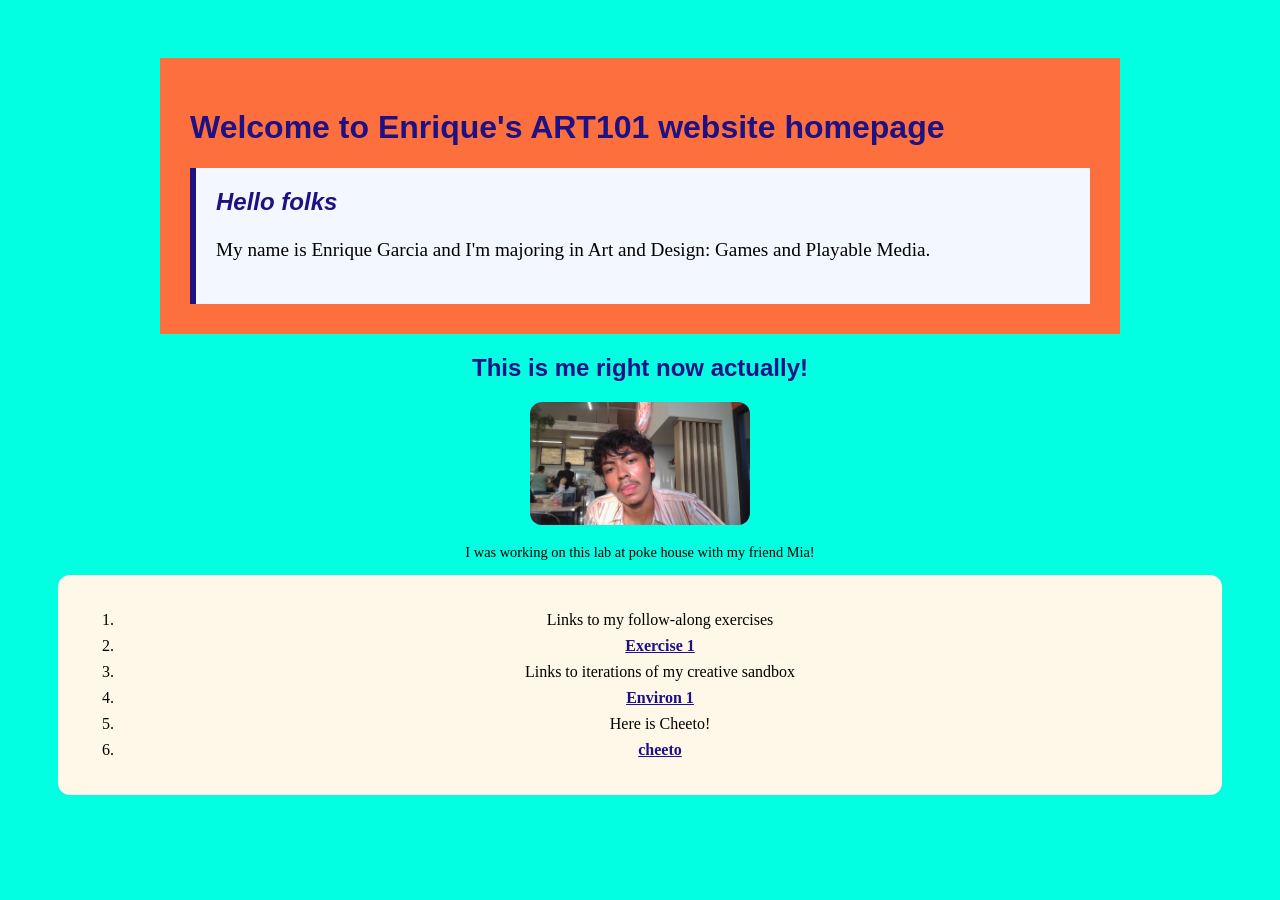
<file: index.html>
<!doctype html>
<html lang="en">
<head>
    <meta charset="utf-8">
    <title>Enrique's ART101 Homepage</title>
    <link href="site.css" rel="stylesheet" type="text/css">
</head>
<body>
    <div id="top-section">
    <div id="page">
<h1> Welcome to Enrique's ART101 website homepage</h1>
    <!-- All visible page content goes between <body> and </body> -->
<div id="introduction">
    <h2> Hello folks</h2>
<p>My name is Enrique Garcia and I'm majoring in Art and Design: Games and Playable Media.</p>
</div>
</div>
<div class="profile">
<h2>This is me right now actually!</h2>
<img src="environ/me.jpg">
<p> I was working on this lab at poke house with my friend Mia!</p>
<div class="navigation">
<ol>
        <li>Links to my follow-along exercises</li>
        <li><a href="exercises/ex01.html">Exercise 1</a></li>         
        <li>Links to iterations of my creative sandbox</li>
        <li><a href="environ/env02.html">Environ 1</a></li>
        <li> Here is Cheeto! </li>
        <li><a href="exercises/lab04.html"> cheeto</a></li>
    </ol>
</div>
</body>
</html>
</file>
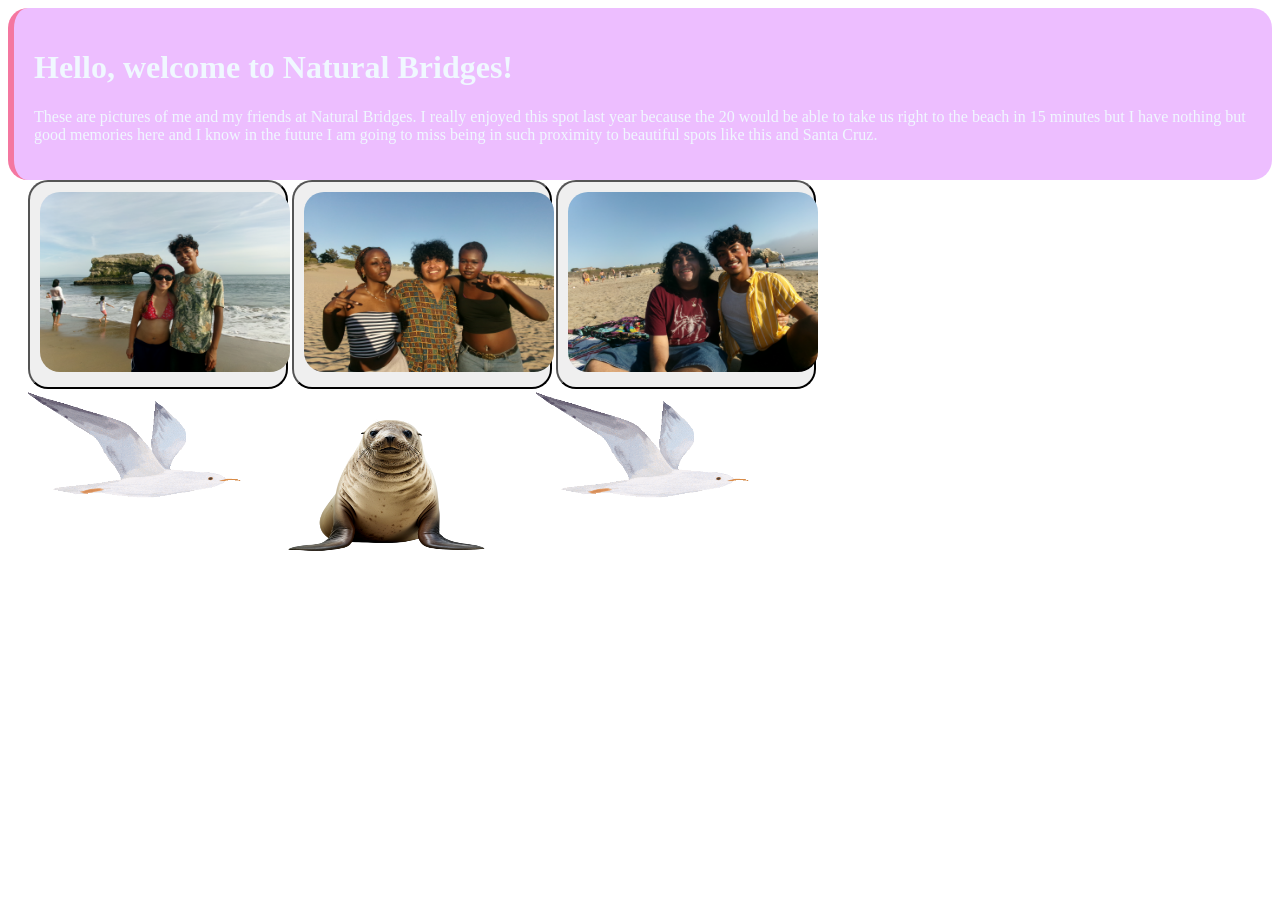
<file: env03.html>
<!doctype html>
<html lang="en">
<head>
    <meta charset="utf-8">
    <title>Environment 01</title>
    <link href="env03.css" rel="stylesheet" type="text/css">
    <script src="https://code.jquery-3.7.1.min.js"></script>
    <script src="env03.js" defer></script>
</head>
<body>
    <div id="upper">
    <h1><strong>Hello, welcome to Natural Bridges!</strong></h1>
<p>These are pictures of me and my friends at Natural Bridges. I really enjoyed this spot last year because the 20 would be able to take us right to the beach in 15 minutes but I have nothing but good memories here and I know in the future I am going to miss being in such proximity to beautiful spots like this and Santa Cruz.</p>
    </div>
    <div id="main">
 <button type="button" id="mia"> <img class="img" src="environ/Mia.jpeg"></button>
<button id="anthony"><img class="img" src="environ/MAM.jpeg"></button>
<button id="gio"><img class="img" src="environ/GE.jpeg"></button>
    </div>
    <div id="animals">
<img class="img" src="environ/seagull.gif">
<img class="img" src="environ/seal.png">
<img class="img" src="environ/seagull.gif">
    </div>
</body>
</html>
</file>
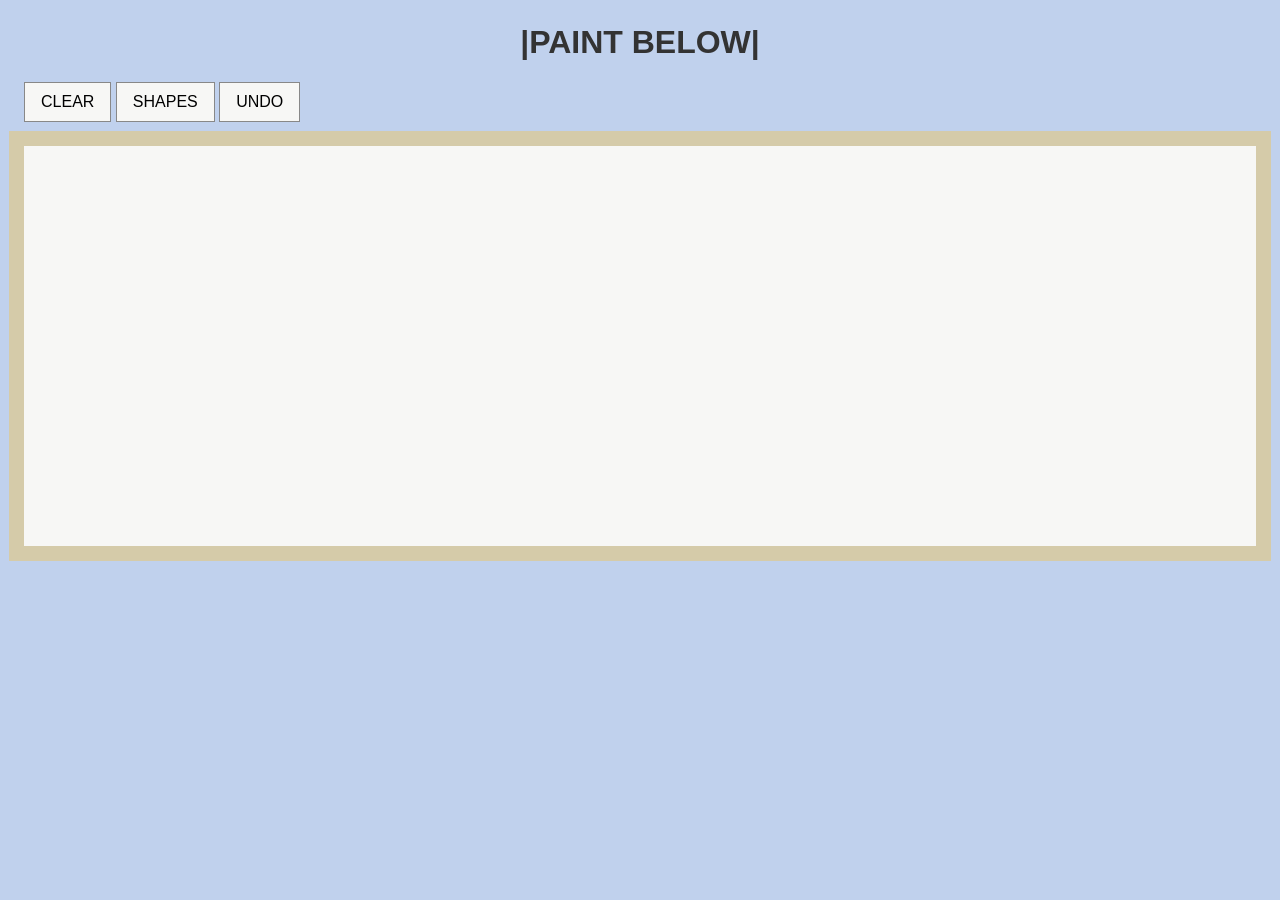
<file: prototype.html>
<!DOCTYPE html>
<html lang="en">
<head>
    <meta charset="UTF-8">
    <meta name="viewport" content="width=device-width, initial-scale=1.0">
    <title>Place something where you click</title>
    <link rel="stylesheet" href="prototype.css">
    <script src="https://code.jquery.com/jquery-3.7.1.min.js"></script>
    <script src="prototype.js" defer></script>
   <style>
@import url('https://fonts.googleapis.com/css2?family=Playwrite+CA+Guides&family=Redaction+35:ital,wght@0,400;0,700;1,400&display=swap');
</style>
</head>
<body>
    <h1>|PAINT BELOW|</h1>
    <button id="clear">CLEAR</button>
    <button id="SHAPES">SHAPES</button>
    <button id="UNDO">UNDO</button>
    <div id="stage"></div>
</body>
</html>
</file>
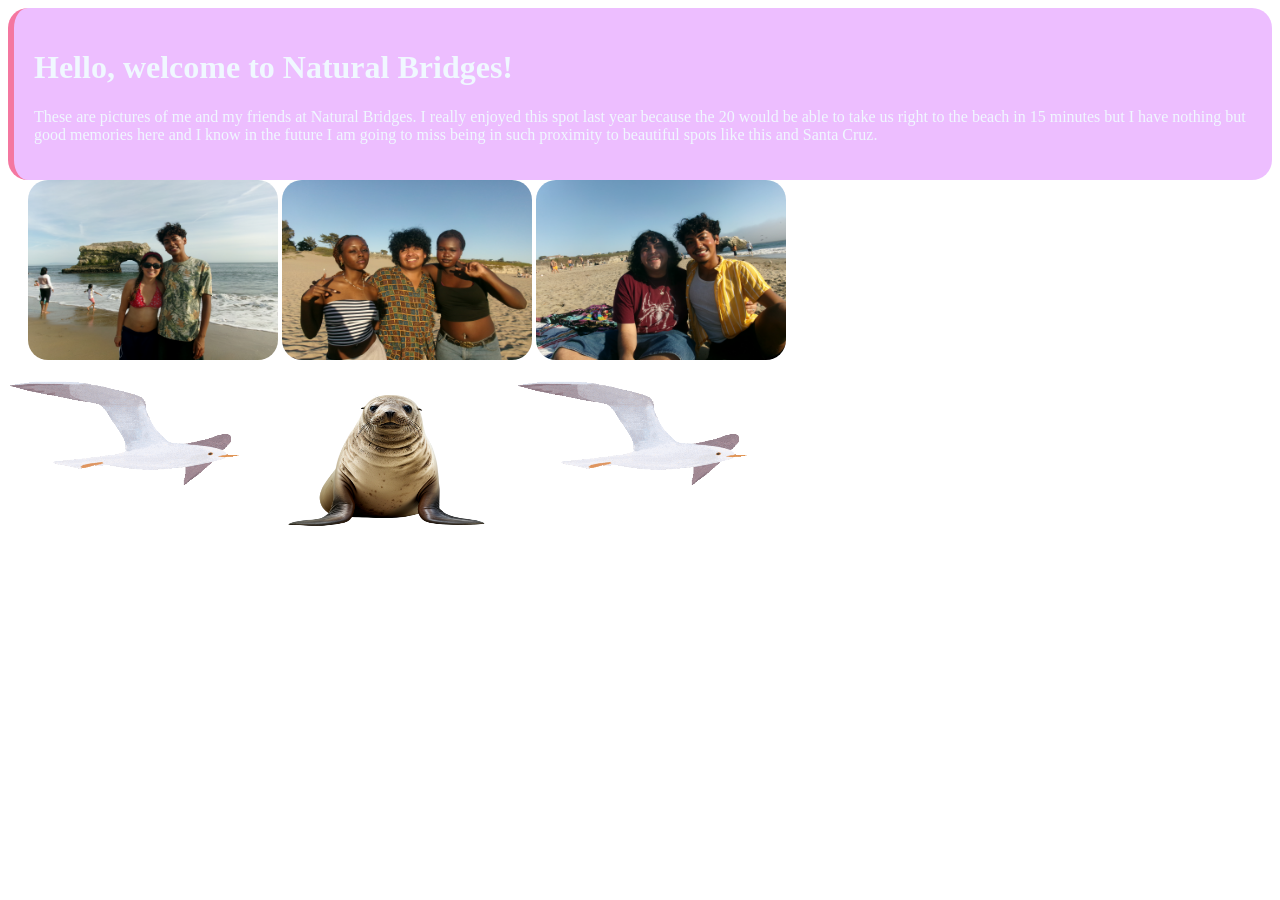
<file: environ/env02.html>
<!doctype html>
<html lang="en">
<head>
    <meta charset="utf-8">
    <title>Environment 01</title>
    <link href="env02.css" rel="stylesheet" type="text/css">
</head>
<body>
    <div id="upper">
    <h1><strong>Hello, welcome to Natural Bridges!</strong></h1>
<p>These are pictures of me and my friends at Natural Bridges. I really enjoyed this spot last year because the 20 would be able to take us right to the beach in 15 minutes but I have nothing but good memories here and I know in the future I am going to miss being in such proximity to beautiful spots like this and Santa Cruz.</p>
    </div>
    <div id="main">
 <img class="img" src="Mia.jpeg">
<img class="img" src="MAM.jpeg">
<img class="img" src="GE.jpeg">
    </div>
    <div id="animals">
<img class="img" src="seagull.gif">
<img class="img" src="seal.png">
<img class="img" src="seagull.gif">
    </div>
</body>
</html>
</file>
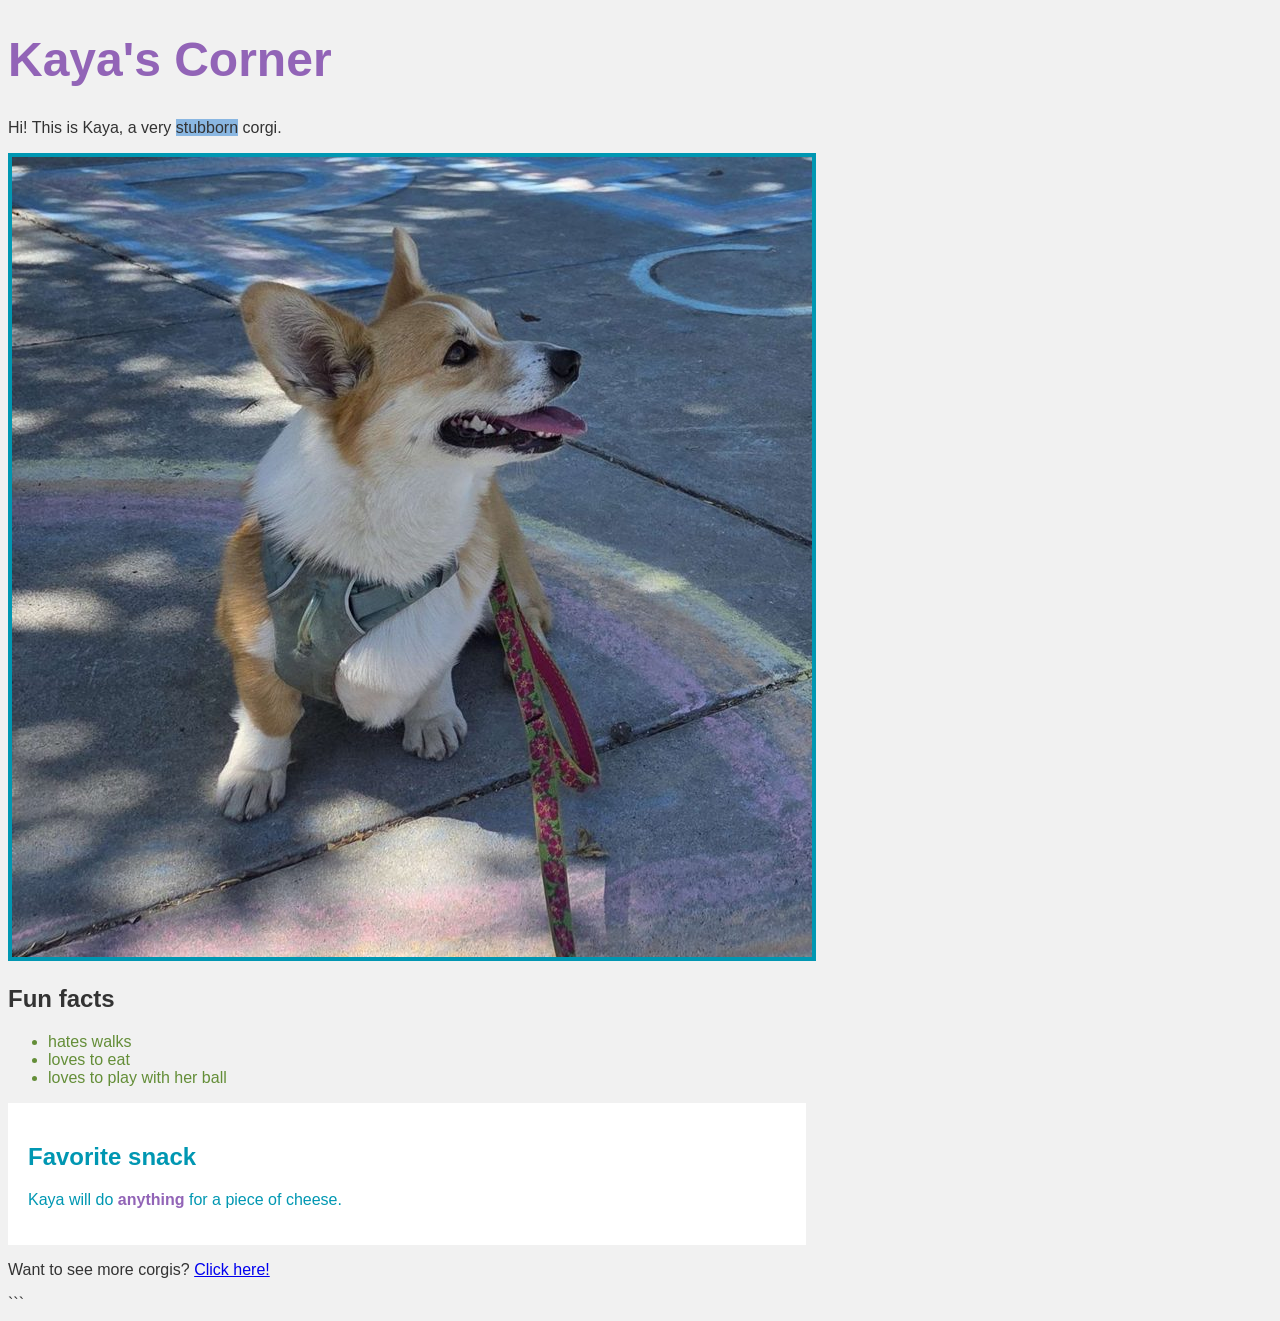
<file: exercises/dis02.html>
<!DOCTYPE html>
<html lang="en">
<head>
    <meta charset="UTF-8">
    <title>Kaya's Corner</title>

    <link href="dis02.css" rel="stylesheet">

</head>
<body>

    <h1>Kaya's Corner</h1>

    <!-- TODO 2: give the <span> the class "highlight" -->
    <p>Hi! This is Kaya, a very <span class="highlight">stubborn</span> corgi.</p>

    <!-- TODO 3: fill in the src so the photo shows up.
         The photo is kaya.jpg, inside the images folder. -->
    <img id="kaya-photo" src="kaya.jpg" alt="Kaya the corgi sitting on a sidewalk">

    <h2>Fun facts</h2>
    <!-- TODO 4: give each <li> the class "fact" -->
    <ul>
        <li class="fact">hates walks</li>
        <li class="fact">loves to eat</li>
        <li class="fact">loves to play with her ball</li>
    </ul>

    <div class="card">
        <h2>Favorite snack</h2>
        <p>Kaya will do <strong>anything</strong> for a piece of cheese.</p>
    </div>

    <p>Want to see more corgis? <a href="https://www.reddit.com/r/corgi/">Click here!</a></p>

</body>
</html>
```
</file>
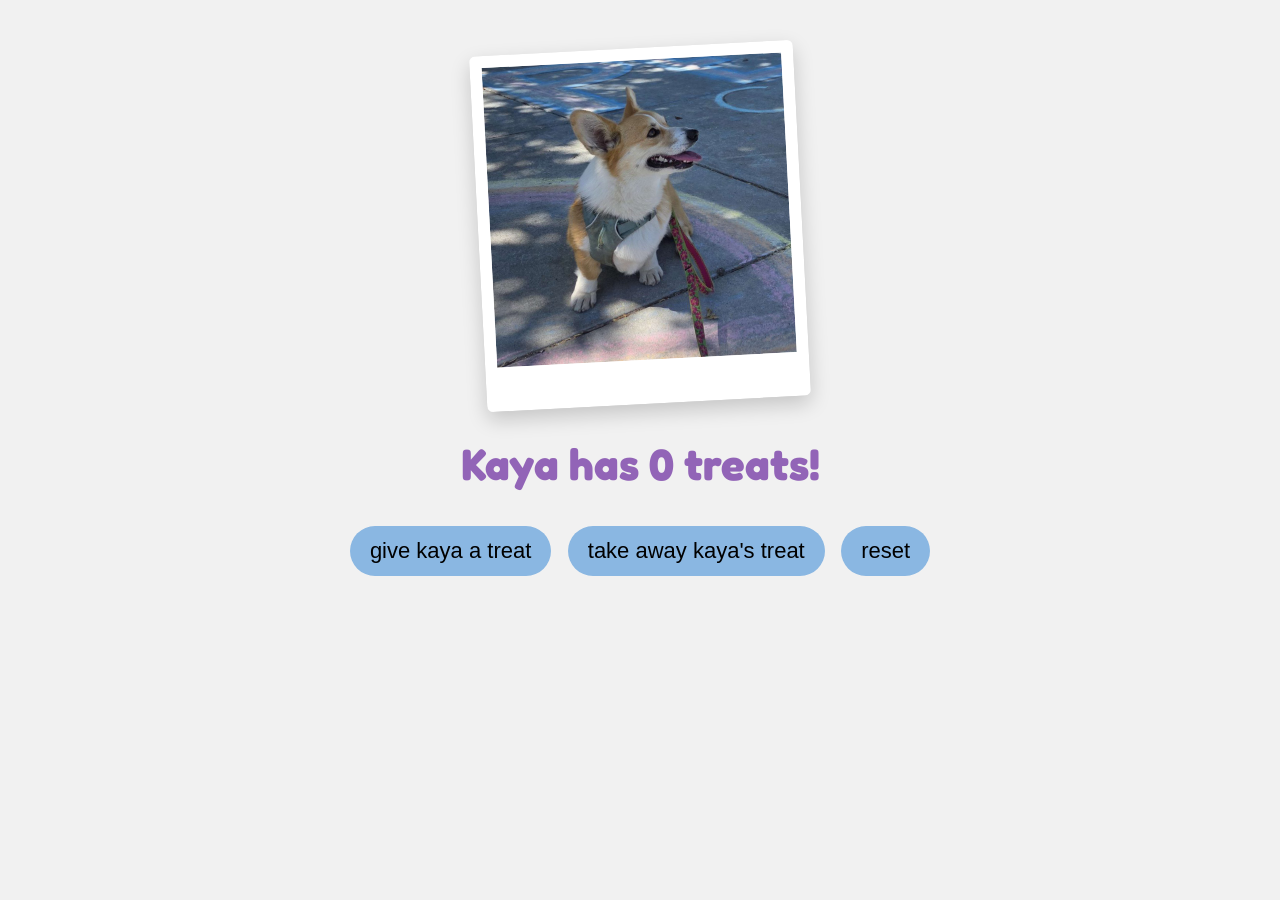
<file: exercises/dis03.html>
<!DOCTYPE html>
<html lang="en">
<head>
    <meta charset="UTF-8">
    <title>Give Kaya a treat!</title>
    <!-- DONE for you: this loads the "Fredoka" font from Google Fonts -->
    <link rel="preconnect" href="https://fonts.googleapis.com">
    <link href="https://fonts.googleapis.com/css2?family=Fredoka:wght@600&display=swap" rel="stylesheet">
    <link rel="stylesheet" href="dis03.css">

    <!-- TODO 1: connect dis03.css to this page -->


    <!-- this line loads jQuery. don't delete it! -->
    <script src="https://code.jquery.com/jquery-3.7.1.min.js"></script>
    <script src="dis03.js" defer></script>

    <!-- TODO 2: connect dis03.js here, AFTER jQuery (don't forget defer!) -->

</head>
<body>

    <img id="kaya-photo" src="recipes/images/kaya.jpg" alt="Kaya the corgi sitting on a sidewalk">
    <h1 id="treat-count">Kaya has 0 treats!</h1>

    <button id="give-button">give kaya a treat</button>
    <button id="take-button">take away kaya's treat</button>
    <button id="reset-button">reset</button>

    <!-- TODO 5: add a second button.
         give it the id "take-button" and the text "take away kaya's treat"
         (hint: copy the button above and change 2 things) -->

    <!-- OPTIONAL LEVEL 2: add a reset button here
         give it the id "reset-button" and the text "reset" -->

</body>
</html>
</file>
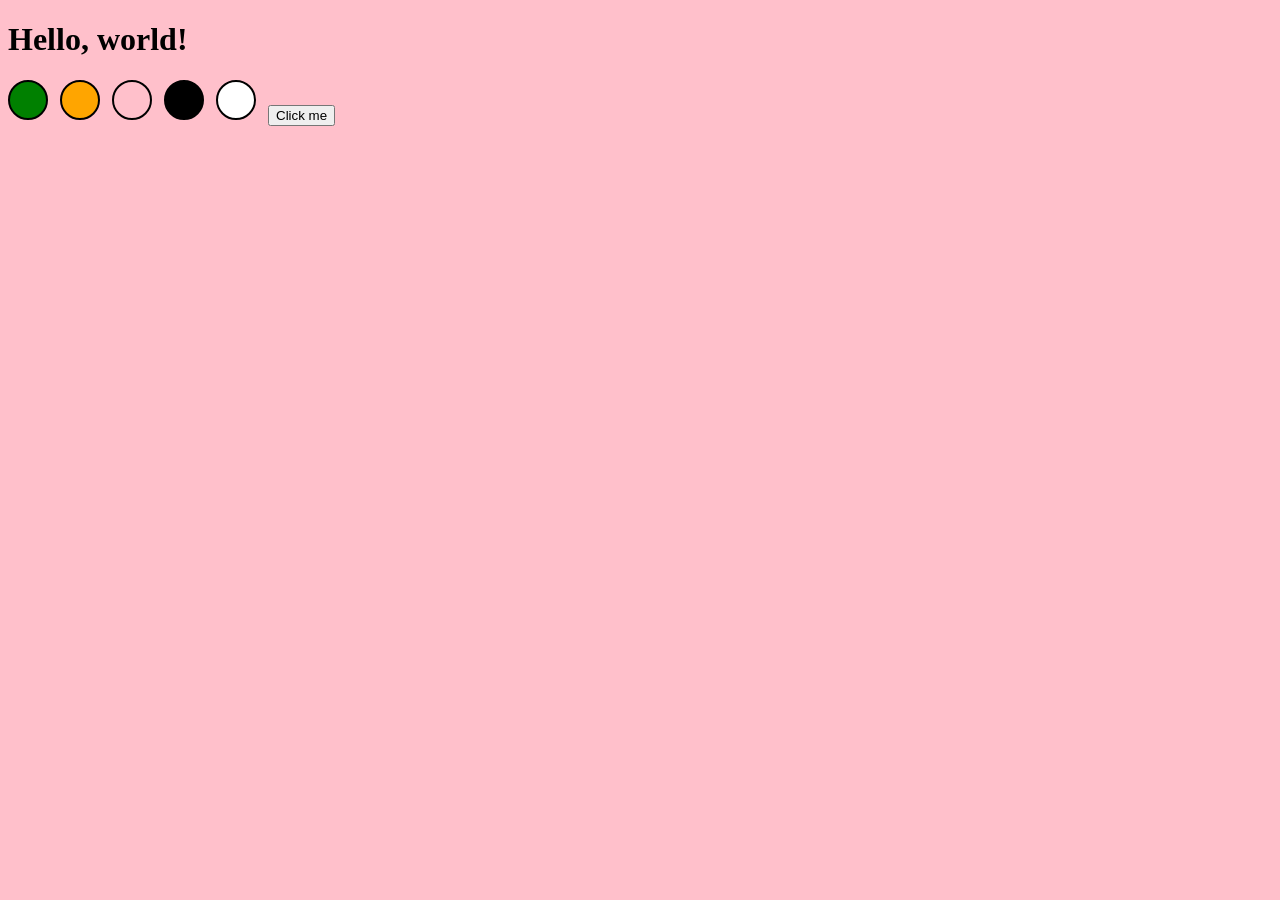
<file: exercises/ex05.html>
<!DOCTYPE html>
<html lang="en">

<head>
   <!-- All techy stuff goes here, inside HEAD -->
   <meta charset="UTF-8">
   <meta name="viewport" content="width=device-width, initial-scale=1.0">
   <!-- Overall title of your page -->
   <title>Empty Template</title>
   <!-- Link to external CSS file -->
   <link href="ex05.css" rel="stylesheet" type="text/css"/>
   <!-- jQuery library -->
   <script src="https://code.jquery.com/jquery-3.7.1.min.js"></script>
   <!-- Link to external JavaScript file -->
   <script src="ex05.js" DEFER></script>
</head>

<body>

   <!-- Main content goes here, inside BODY -->
   <h1>Hello, world!</h1>
<div class="color-circle" id="green"></div>
<div class="color-circle" id="orange"></div>
<div class="color-circle" id="pink"></div>
<div class="color-circle" id="black"></div>
<div class="color-circle" id="white"></div>

   <button id="needy-button">Click me</button>
   
</body>

</html>
</file>
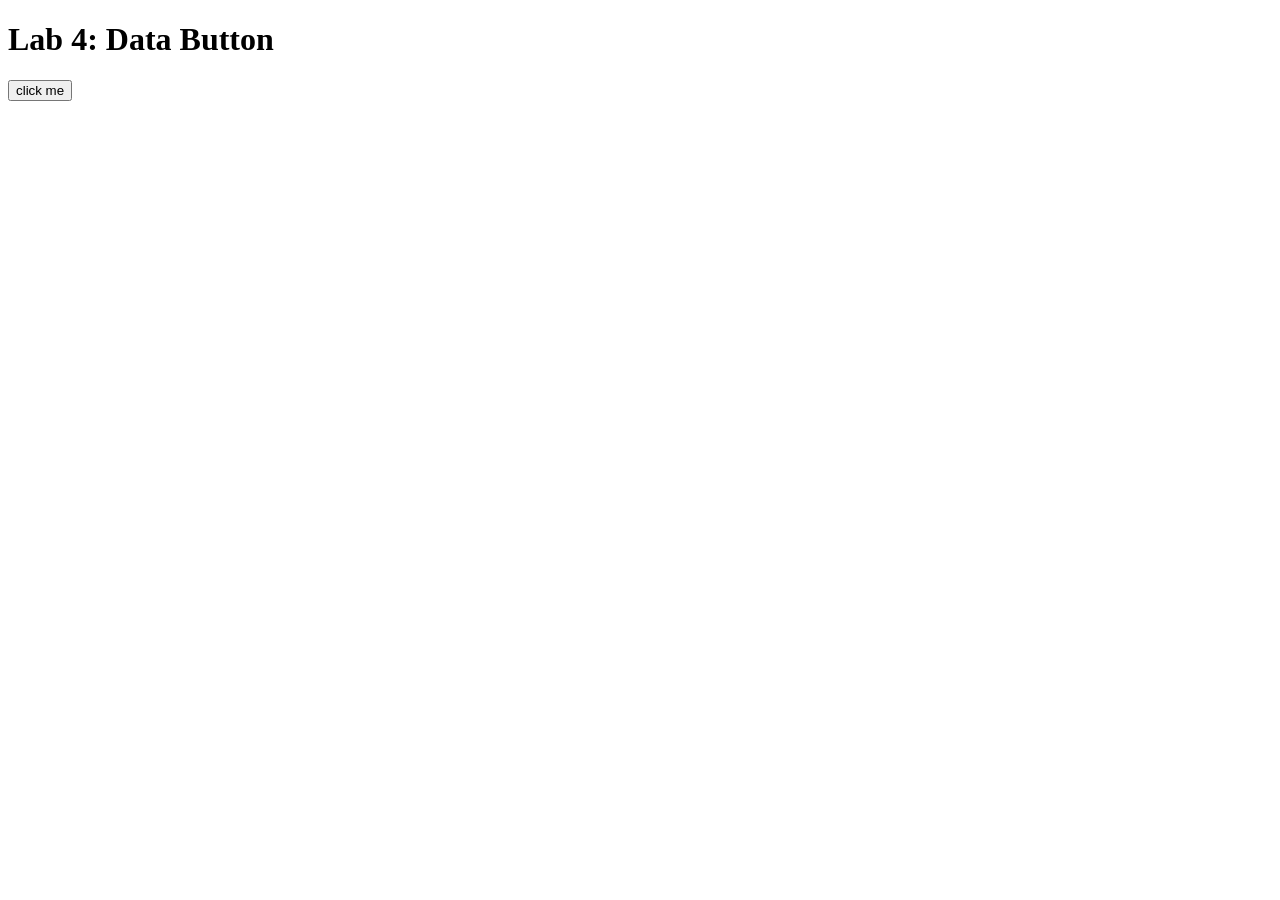
<file: exercises/lab04.html>
<!DOCTYPE html>
<html lang="en">

<head>
    <!-- All techy stuff goes here, inside HEAD -->
    <meta charset="UTF-8">
    <meta name="viewport" content="width=device-width, initial-scale=1.0">

    <!-- Overall title of your page -->
    <title>Lab 4</title>

    <!-- jQuery library -->
    <script src="https://code.jquery.com/jquery-3.7.1.min.js"></script>

    <!-- Link to external JavaScript file -->
    <script src="lab04.js" defer></script>
</head>

<body>
    <!-- Main content goes here, inside BODY -->
    <h1>Lab 4: Data Button</h1>

    <button id="needy-button">click me</button>

    <div id="output"></div>
</body>

</html>
</file>
<file: site.css>
body { background: #02ffe1;padding: 50px;}
h1,h2,h3 {
    color: #1d1184;
    font-family: sans-serif;
}
Img{
    width: 200px;
}
#page{
    max-width: 900px;
    margin: 0 auto 0 auto;
    background: rgb(253, 112, 61);
    padding: 30px;
}
.top-section{
    display: flex;
    gap: 30px;
    align-items: flex-start;
    margin: 0 0 25px 0;
}
#introduction{
    background: #f3f7ff;
    padding: 20px;
    border-left: 6px solid #1d1184;
    flex: 2;
}

#introduction h2{
    font-style: italic;
    margin-top: 0;
}

#introduction p{
    font-size: 120%;
    line-height: 1.5;
}
.profile{
    text-align: center;
    flex: 1;
}

.profile img{
    width: 220px;
    border-radius: 12px;
}

.profile p{
    font-size: 90%;
}
.navigation{
    background: #fff7e8;
    padding: 20px;
    border-radius: 12px;
}

.navigation h2{
    margin-top: 0;
}

.navigation li{
    margin-bottom: 8px;
}

.navigation a{
    color: #1d1184;
    font-weight: bold;
}
</file>
<file: env03.css>
body{background-image: url("https://siliconvalleyandbeyond.com/wp-content/uploads/iStock_54865878_XXLARGE-1500x1000-MEDIUM-1030x687.jpg");}
h1{
color: aliceblue;
}
p{
 color: aliceblue;
}
img{
    flex: auto;
    width: 250px;height: 180px;
}
#upper{
background: rgba(185, 8, 255, 0.263);
    padding: 20px;
    border-left: 6px solid #ff040460;
    flex: 2;
    border-radius: 20px;
}
#main{

    flex: auto;
    padding-left: 20px;
    border: 5px black;
    border-radius: 10px;
    border-image: 10px black;
    
}
.img{
    border-radius: 20px;
}
#animals{
    border-radius: 20px;
    border-top-left-radius: black;
}
#mia,
#anthony,
#gio {
  width: 260px;
  min-height: 200px;
  padding: 10px;
  border-radius: 20px;
  font-size: 18px;
  cursor: pointer;
}
</file>
<file: prototype.css>
h1{
    text-align: center;
    
}
* { box-sizing: border-box; }
body { margin: 24px; font-family: Arial, sans-serif; color: #333; background: rgb(192, 209, 237); }
p { line-height: 1.5; }
button { padding: 10px 16px; border: 1px solid #888; background: #f7f7f5; font: inherit; cursor: pointer; }
.controls { display: flex; flex-wrap: wrap; gap: 10px; }

/* This relative container is the origin for its absolutely positioned child: left/top are local to it. */
#stage {
    position:relative;
    width: 100%; 
    height: 400px; 
    margin-top: 24px;
    background: #f7f7f5; 
    outline: 15px solid #d5cba9; 
    overflow: hidden;
    border-width: 100px;
    border-color: black;
    border-style: bold;
 }

/* Shift back by half the mark's own size to center it on the coordinates. */
.mark { position: absolute; width: 20px; height: 20px; border: 1px solid #555; border-radius: 50%; background: #aaa; transform: translate(-50%, -50%); }
/* Marks do not intercept later pointer events. */
.mark { pointer-events: none; }
</file>
<file: environ/env02.css>
body{background-image: url("https://siliconvalleyandbeyond.com/wp-content/uploads/iStock_54865878_XXLARGE-1500x1000-MEDIUM-1030x687.jpg");}
h1{
color: aliceblue;
}
p{
 color: aliceblue;
}
img{
    flex: auto;
    width: 250px;height: 180px;
}
#upper{
background: rgba(185, 8, 255, 0.263);
    padding: 20px;
    border-left: 6px solid #ff040460;
    flex: 2;
    border-radius: 20px;
}
#main{

    flex: auto;
    padding-left: 20px;
    border: 5px black;
    border-radius: 10px;
    border-image: 10px black;
    
}
.img{
    border-radius: 20px;
}
#animals{
    border-radius: 20px;
    border-top-left-radius: black;
}
</file>
<file: exercises/dis02.css>
/* Make your page look exactly like the example!
   Some rules are already done for you. Use them as examples.
   Every color you need is written in the comments. */


/* ----- TAG selectors: style every element of that type ----- */

/* DONE for you: use this as an example of what a finished rule looks like */
body {
    background: #f1f1f1;
    font-family: "Trebuchet MS", sans-serif;
    color: #333333;
}

/* DONE for you */
h1 {
    color: #9264b7;
    font-size: 48px;
}


/* ----- CLASS selectors: style a group ----- */

/* TODO: write the selector for the "highlight" class */
 .highlight{background: #8ab7e2 
    /* background: #8ab7e2 */
}

/* TODO: write the selector for the "fact" class */
 .fact{color: #648e38
    /* text color: #648e38 */
}


/* ----- ID selector: style one specific element ----- */

/* TODO: write the selector for the photo's id */
 img{border: 4px solid #0097b2 
    /* half the width of its parent, but never wider than 300px */
    /* border: 4px solid #0097b2 */
}


/* ----- DIV ----- */

/* DONE for you: notice that everything inside the card turns teal (inheritance!) */
.card {
    background: #ffffff;
    color: #0097b2;
    width: 60%;
    padding: 20px;
}


/* ----- COMBINING selectors ----- */

/* TODO: make ONLY the <strong> inside .card turn #9264b7 */
 strong{color:#9264b7 

}


/* ----- STRETCH GOAL: :hover ----- */

/* Done early? Make links turn #ff69b4 when you hover over them */
 a:hover{color: #ff68b4;

}
</file>
<file: exercises/dis03.css>
/* DONE for you */
body {
    background: #f1f1f1;
    font-family: "Trebuchet MS", sans-serif;
    color: #333333;
    text-align: center;
}

/* DONE for you: a little polaroid frame for Kaya */
#kaya-photo {
    width: 50%;
    max-width: 300px;
    background: #ffffff;
    padding: 12px 12px 44px;
    border-radius: 6px;
    box-shadow: 0 8px 20px rgba(0, 0, 0, 0.18);
    transform: rotate(-3deg);
    margin-top: 40px;
}

h1 {
    color: #9264b7;
    font-size: 44px;
    font-family:"Fredoka";
    /* TODO 3: change this header's font to "Fredoka"
       (the font is already loaded in dis03.html; you just need the font-family property) */
}

/* DONE for you: this styles BOTH buttons */
button {
    background: #8ab7e2;
    color: #000000;
    font-family: "Trebuchet MS", sans-serif;
    font-size: 22px;
    padding: 12px 20px;
    border: none;
    border-radius: 999px;
    margin: 6px;
    cursor: pointer;
    transition: all 0.2s;
}
button:hover {
    background: #ff8fab;
    color:#ffffff;
    transform:rotate(-4deg);
}
/* TODO 4: when you hover over a button, make it:
   background #ff8fab, text color #ffffff, and tilt it with  transform: rotate(-4deg);
   (hint: you need a selector with a colon in it) */
{

}
</file>
<file: exercises/ex05.css>
.color-circle {
   display: inline-block;
   width: 36px;
   height: 36px;
   margin-right: 8px;
   border: 2px solid black;
   border-radius: 50%;
   cursor: pointer;
}

#green  { background-color: green; }
#orange { background-color: orange; }
#pink   { background-color: pink; }
#black {background-color: black;}
#white {background-color: white;}
</file>
